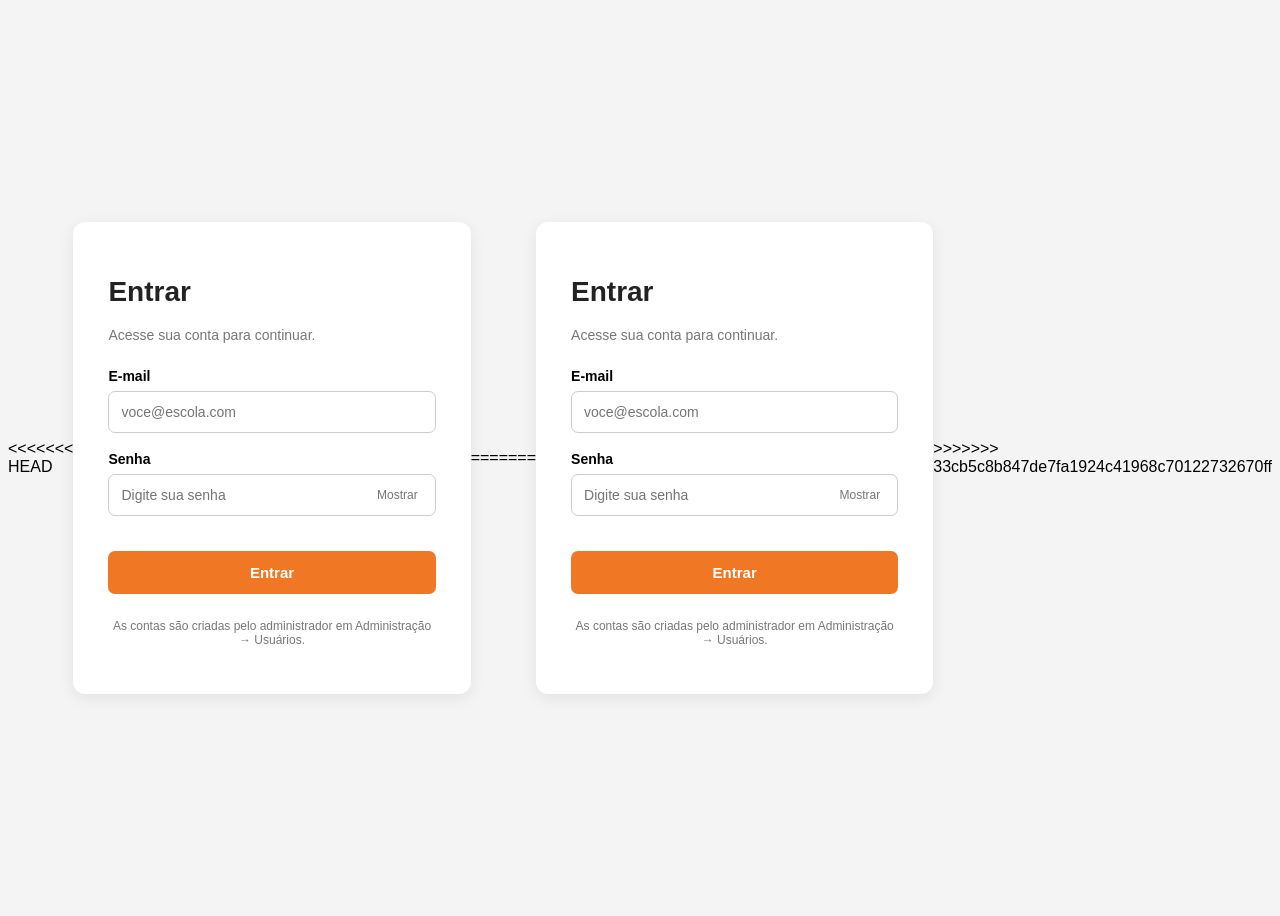
<file: frontend/index.html>
<<<<<<< HEAD

<!DOCTYPE html>
<html lang="pt-BR">

<head>
    <meta charset="UTF-8">
    <meta name="viewport" content="width=device-width, initial-scale=1.0">

    <title>Entrar — SAGSA</title>

    <meta name="description" content="Acesse o SAGSA, Sistema de Gestão de Situações de Aprendizagem.">

    <link rel="stylesheet" href="./style.css">

    <script type="module" src="./login.js"></script>
</head>

<body>

    <main class="login-container">

        <h1>Entrar</h1>

        <p class="subtitulo">
            Acesse sua conta para continuar.
        </p>

        <form id="formLogin" novalidate>

            <label for="email">E-mail</label>

            <input
                type="email"
                id="email"
                placeholder="voce@escola.com"
                autocomplete="email"
            >

            <label for="senha">Senha</label>

            <div class="senha-container">

                <input
                    type="password"
                    id="senha"
                    placeholder="Digite sua senha"
                    autocomplete="current-password"
                >

                <button type="button" id="mostrarSenha">
                    Mostrar
                </button>

            </div>

            <p id="mensagemErro" role="alert"></p>

            <button type="submit" id="btnEntrar" class="botao-principal">
                Entrar
            </button>

        </form>

        <p class="informacao">
            As contas são criadas pelo administrador em Administração → Usuários.
        </p>

    </main>

</body>

</html>
=======

<!DOCTYPE html>
<html lang="pt-BR">

<head>
    <meta charset="UTF-8">
    <meta name="viewport" content="width=device-width, initial-scale=1.0">

    <title>Entrar — SAGSA</title>

    <meta name="description" content="Acesse o SAGSA, Sistema de Gestão de Situações de Aprendizagem.">

    <link rel="stylesheet" href="./style.css">

    <script type="module" src="./login.js"></script>
</head>

<body>

    <main class="login-container">

        <h1>Entrar</h1>

        <p class="subtitulo">
            Acesse sua conta para continuar.
        </p>

        <form id="formLogin" novalidate>

            <label for="email">E-mail</label>

            <input
                type="email"
                id="email"
                placeholder="voce@escola.com"
                autocomplete="email"
            >

            <label for="senha">Senha</label>

            <div class="senha-container">

                <input
                    type="password"
                    id="senha"
                    placeholder="Digite sua senha"
                    autocomplete="current-password"
                >

                <button type="button" id="mostrarSenha">
                    Mostrar
                </button>

            </div>

            <p id="mensagemErro" role="alert"></p>

            <button type="submit" id="btnEntrar" class="botao-principal">
                Entrar
            </button>

        </form>

        <p class="informacao">
            As contas são criadas pelo administrador em Administração → Usuários.
        </p>

    </main>

</body>

</html>
>>>>>>> 33cb5c8b847de7fa1924c41968c70122732670ff
</file>
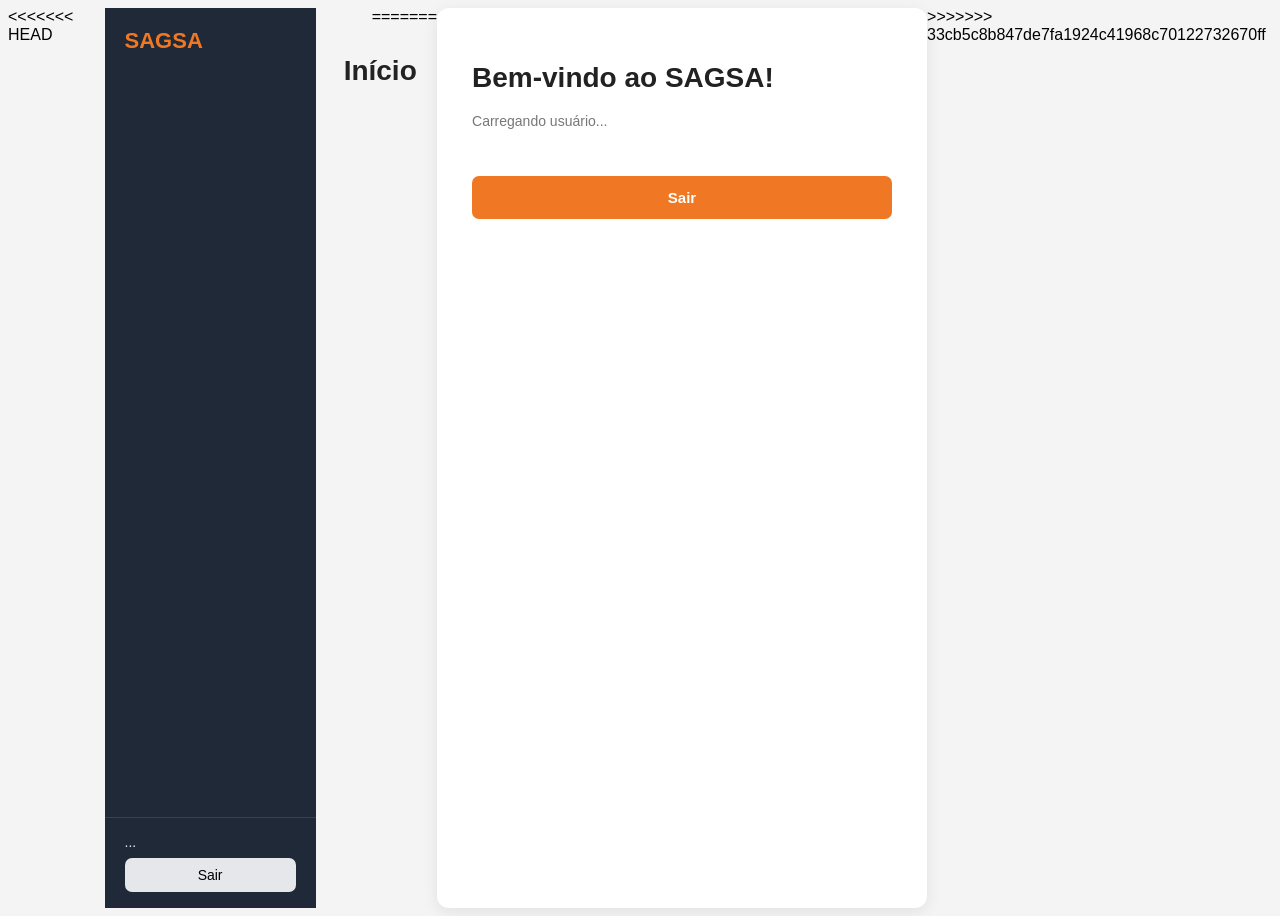
<file: frontend/painel.html>
<!DOCTYPE html>
<html lang="pt-BR">
<head>
<<<<<<< HEAD
<meta charset="UTF-8"><meta name="viewport" content="width=device-width, initial-scale=1.0">
<title>Painel — SAGSA</title>
<link rel="stylesheet" href="./style.css"><link rel="stylesheet" href="./painel.css">
</head>
<body class="painel">
<aside class="menu">
  <div class="marca">SAGSA</div>
  <nav id="menuLista"></nav>
  <div class="usuario"><span id="nomeUsuario">...</span><small id="perfilUsuario"></small>
  <button id="btnSair" class="botao-sec">Sair</button></div>
</aside>
<main class="conteudo">
  <header class="topo"><h1 id="tituloPagina">Início</h1>
    <div class="acoes"><input id="busca" placeholder="Buscar..." hidden><button id="btnNovo" class="botao-principal" hidden>+ Novo</button></div></header>
  <p id="aviso"></p>
  <section id="area"></section>
</main>
<dialog id="modal"><form id="formRegistro" method="dialog">
  <h2 id="tituloModal">Novo</h2><div id="camposForm"></div>
  <p id="erroForm"></p>
  <div class="rodape"><button type="button" id="btnCancelar" class="botao-sec">Cancelar</button><button type="submit" class="botao-principal">Salvar</button></div>
</form></dialog>
<script type="module" src="./painel.js"></script>
</body></html>
=======
    <meta charset="UTF-8">
    <meta name="viewport" content="width=device-width, initial-scale=1.0">
    <title>Painel — SAGSA</title>
    <link rel="stylesheet" href="./style.css">
</head>
<body>
    <main class="login-container">
        <h1>Bem-vindo ao SAGSA!</h1>
        <p id="nomeUsuario" class="subtitulo">Carregando usuário...</p>
        <p id="perfilUsuario" class="informacao" style="text-align:left;margin-top:0"></p>
        <button id="btnSair" class="botao-principal">Sair</button>
    </main>
    <script type="module">
        import { buscarUsuario, sair } from "./api.js";
        const nomeUsuario = document.getElementById("nomeUsuario");
        const perfilUsuario = document.getElementById("perfilUsuario");
        document.getElementById("btnSair").addEventListener("click", sair);
        try {
            const usuario = await buscarUsuario();
            nomeUsuario.textContent = `Olá, ${usuario.nome}!`;
            perfilUsuario.textContent = `Perfil: ${usuario.perfil}`;
        } catch {
            localStorage.removeItem("token");
            localStorage.removeItem("usuario");
            window.location.href = "./index.html";
        }
    </script>
</body>
</html>
>>>>>>> 33cb5c8b847de7fa1924c41968c70122732670ff
</file>
<file: frontend/style.css>
<<<<<<< HEAD

* {
    margin: 0;
    padding: 0;
    box-sizing: border-box;
}

body {
    font-family: Arial, sans-serif;
    background-color: #f4f4f5;

    min-height: 100vh;

    display: flex;
    align-items: center;
    justify-content: center;
}

.login-container {
    background-color: #ffffff;

    width: 100%;
    max-width: 420px;

    padding: 35px;

    border-radius: 12px;

    box-shadow: 0 4px 15px rgba(0, 0, 0, 0.08);
}

h1 {
    color: #222222;
    font-size: 28px;
    font-weight: bold;
}

.subtitulo {
    color: #777777;
    font-size: 14px;
    margin-top: 8px;
    margin-bottom: 25px;
}

label {
    display: block;

    font-size: 14px;
    font-weight: bold;

    margin-top: 18px;
    margin-bottom: 7px;
}

input {
    width: 100%;

    padding: 12px;

    border: 1px solid #cccccc;
    border-radius: 7px;

    outline: none;

    font-size: 14px;
}

input:focus {
    border-color: #f07824;
}

.senha-container {
    display: flex;
    align-items: center;

    position: relative;
}

.senha-container input {
    padding-right: 75px;
}

#mostrarSenha {
    position: absolute;
    right: 12px;

    background: none;
    border: none;

    color: #777777;

    cursor: pointer;
    font-size: 12px;
}

#mostrarSenha:hover {
    color: #f07824;
}

#mensagemErro {
    color: #dc2626;
    font-size: 13px;
    margin-top: 12px;
}

.botao-principal {
    width: 100%;

    margin-top: 22px;
    padding: 13px;

    background-color: #f07824;
    color: white;

    border: none;
    border-radius: 7px;

    font-size: 15px;
    font-weight: bold;

    cursor: pointer;
    transition: 0.2s;
}

.botao-principal:hover {
    filter: brightness(0.95);
}

.botao-principal:disabled {
    opacity: 0.6;
    cursor: not-allowed;
}

.informacao {
    margin-top: 25px;

    text-align: center;

    font-size: 12px;
    color: #777777;
=======

* {
    margin: 0;
    padding: 0;
    box-sizing: border-box;
}

body {
    font-family: Arial, sans-serif;
    background-color: #f4f4f5;

    min-height: 100vh;

    display: flex;
    align-items: center;
    justify-content: center;
}

.login-container {
    background-color: #ffffff;

    width: 100%;
    max-width: 420px;

    padding: 35px;

    border-radius: 12px;

    box-shadow: 0 4px 15px rgba(0, 0, 0, 0.08);
}

h1 {
    color: #222222;
    font-size: 28px;
    font-weight: bold;
}

.subtitulo {
    color: #777777;
    font-size: 14px;
    margin-top: 8px;
    margin-bottom: 25px;
}

label {
    display: block;

    font-size: 14px;
    font-weight: bold;

    margin-top: 18px;
    margin-bottom: 7px;
}

input {
    width: 100%;

    padding: 12px;

    border: 1px solid #cccccc;
    border-radius: 7px;

    outline: none;

    font-size: 14px;
}

input:focus {
    border-color: #f07824;
}

.senha-container {
    display: flex;
    align-items: center;

    position: relative;
}

.senha-container input {
    padding-right: 75px;
}

#mostrarSenha {
    position: absolute;
    right: 12px;

    background: none;
    border: none;

    color: #777777;

    cursor: pointer;
    font-size: 12px;
}

#mostrarSenha:hover {
    color: #f07824;
}

#mensagemErro {
    color: #dc2626;
    font-size: 13px;
    margin-top: 12px;
}

.botao-principal {
    width: 100%;

    margin-top: 22px;
    padding: 13px;

    background-color: #f07824;
    color: white;

    border: none;
    border-radius: 7px;

    font-size: 15px;
    font-weight: bold;

    cursor: pointer;
    transition: 0.2s;
}

.botao-principal:hover {
    filter: brightness(0.95);
}

.botao-principal:disabled {
    opacity: 0.6;
    cursor: not-allowed;
}

.informacao {
    margin-top: 25px;

    text-align: center;

    font-size: 12px;
    color: #777777;
>>>>>>> 33cb5c8b847de7fa1924c41968c70122732670ff
}
</file>
<file: frontend/painel.css>
body.painel{display:flex;align-items:stretch;justify-content:flex-start;background:#f4f4f5}
.menu{width:250px;background:#1f2937;color:#e5e7eb;display:flex;flex-direction:column;height:100vh;position:sticky;top:0}
.marca{font-size:22px;font-weight:bold;padding:20px;color:#f07824}
.menu nav{flex:1;overflow-y:auto}
.menu nav h4{font-size:11px;text-transform:uppercase;color:#9ca3af;padding:14px 20px 4px}
.menu nav a{display:block;padding:8px 20px;color:#e5e7eb;text-decoration:none;font-size:14px;border-left:3px solid transparent}
.menu nav a:hover{background:#374151}.menu nav a.ativo{border-color:#f07824;background:#374151}
.usuario{padding:16px 20px;border-top:1px solid #374151;display:flex;flex-direction:column;gap:4px;font-size:14px}
.usuario small{color:#9ca3af}
.conteudo{flex:1;padding:28px;min-width:0}
.topo{display:flex;justify-content:space-between;align-items:center;gap:12px;margin-bottom:16px;flex-wrap:wrap}
.acoes{display:flex;gap:10px}.acoes input{width:220px}.acoes .botao-principal{width:auto;margin:0;padding:10px 18px}
.botao-sec{background:#e5e7eb;border:none;border-radius:7px;padding:9px 14px;cursor:pointer;font-size:14px}
.cards{display:grid;grid-template-columns:repeat(auto-fill,minmax(200px,1fr));gap:14px}
.card{background:#fff;border-radius:12px;padding:18px;box-shadow:0 2px 8px rgba(0,0,0,.06);cursor:pointer}
.card:hover{outline:2px solid #f07824}.card b{font-size:26px;display:block;color:#f07824}
.tabela{background:#fff;border-radius:12px;overflow:auto;box-shadow:0 2px 8px rgba(0,0,0,.06)}
table{width:100%;border-collapse:collapse;font-size:14px}
th,td{padding:10px 12px;text-align:left;border-bottom:1px solid #eee;white-space:nowrap;max-width:280px;overflow:hidden;text-overflow:ellipsis}
th{background:#fafafa;font-size:12px;text-transform:uppercase;color:#666}
td button{background:none;border:none;cursor:pointer;color:#f07824;margin-right:8px}td button.del{color:#dc2626}
#aviso{color:#dc2626;margin-bottom:10px;font-size:14px}
dialog{border:none;border-radius:12px;padding:24px;width:min(560px,94vw);margin:auto}
dialog::backdrop{background:rgba(0,0,0,.4)}
dialog select,dialog textarea{width:100%;padding:10px;border:1px solid #ccc;border-radius:7px;font-size:14px;font-family:inherit}
dialog select[multiple]{height:120px}
.check{display:flex;align-items:center;gap:8px;margin-top:18px}.check input{width:auto}
#erroForm{color:#dc2626;font-size:13px;margin-top:10px}
.rodape{display:flex;justify-content:flex-end;gap:10px;margin-top:20px}.rodape .botao-principal{width:auto;margin:0;padding:10px 18px}
.vazio{padding:30px;text-align:center;color:#777}
@media(max-width:760px){body.painel{flex-direction:column}.menu{width:100%;height:auto;position:static}.menu nav{max-height:200px}}
</file>
